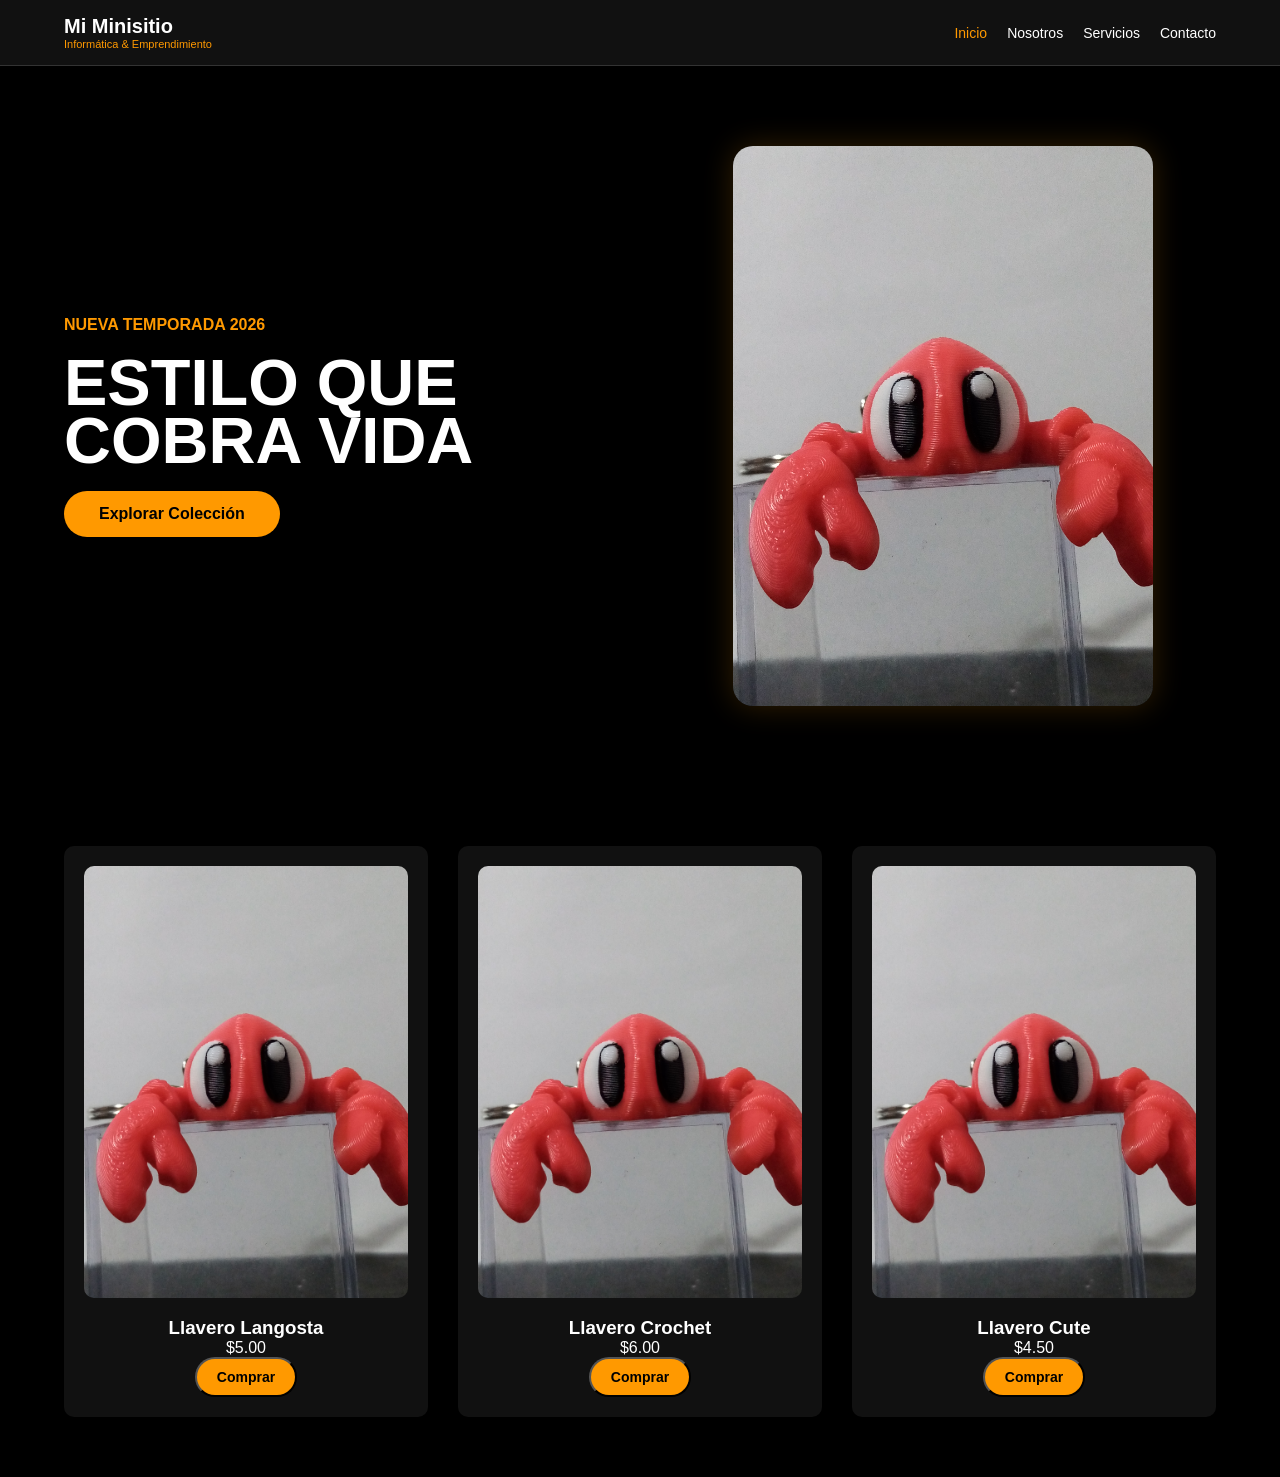
<file: index.html>
<!DOCTYPE html>
<html lang="es">

<head>
<meta charset="UTF-8">
<meta name="viewport" content="width=device-width, initial-scale=1.0">

<title>Mi Minisitio | Edición Black</title>

<link rel="stylesheet" href="css/index.css">

<link rel="stylesheet"
href="https://cdnjs.cloudflare.com/ajax/libs/font-awesome/6.0.0/css/all.min.css">

</head>

<body>

<header class="header">

<div class="container header-container">

<div class="brand">
<h1 class="logo-text">Mi Minisitio</h1>
<p class="logo-sub">Informática & Emprendimiento</p>
</div>

<button class="menu-btn">
<i class="fas fa-bars"></i>
</button>

<nav class="nav-links">
<a href="index.html" class="active">Inicio</a>
<a href="nosotros.html">Nosotros</a>
<a href="servicio.html">Servicios</a>
<a href="contacto.html">Contacto</a>
</nav>

</div>

</header>

<main>

<section class="hero">

<div class="container hero-container">

<div class="hero-content">

<span class="orange-tag">NUEVA TEMPORADA 2026</span>

<h1 class="title-bold">
ESTILO QUE<br>
COBRA VIDA
</h1>

<a href="catalogo.html" class="btn-orange">
Explorar Colección
</a>

</div>

<div class="hero-img-box">
<img src="img/IMG_20260111_172553.jpg">
</div>

</div>

</section>


<section class="products container">

<div class="product-card">

<img src="img/IMG_20260111_172553.jpg">

<h3>Llavero Langosta</h3>

<p>$5.00</p>

<button class="btn-orange small">
Comprar
</button>

</div>


<div class="product-card">

<img src="img/IMG_20260111_172553.jpg">

<h3>Llavero Crochet</h3>

<p>$6.00</p>

<button class="btn-orange small">
Comprar
</button>

</div>


<div class="product-card">

<img src="img/IMG_20260111_172553.jpg">

<h3>Llavero Cute</h3>

<p>$4.50</p>

<button class="btn-orange small">
Comprar
</button>

</div>

</section>

</main>

<script src="js/index.js"></script>

</body>

</html>
</file>
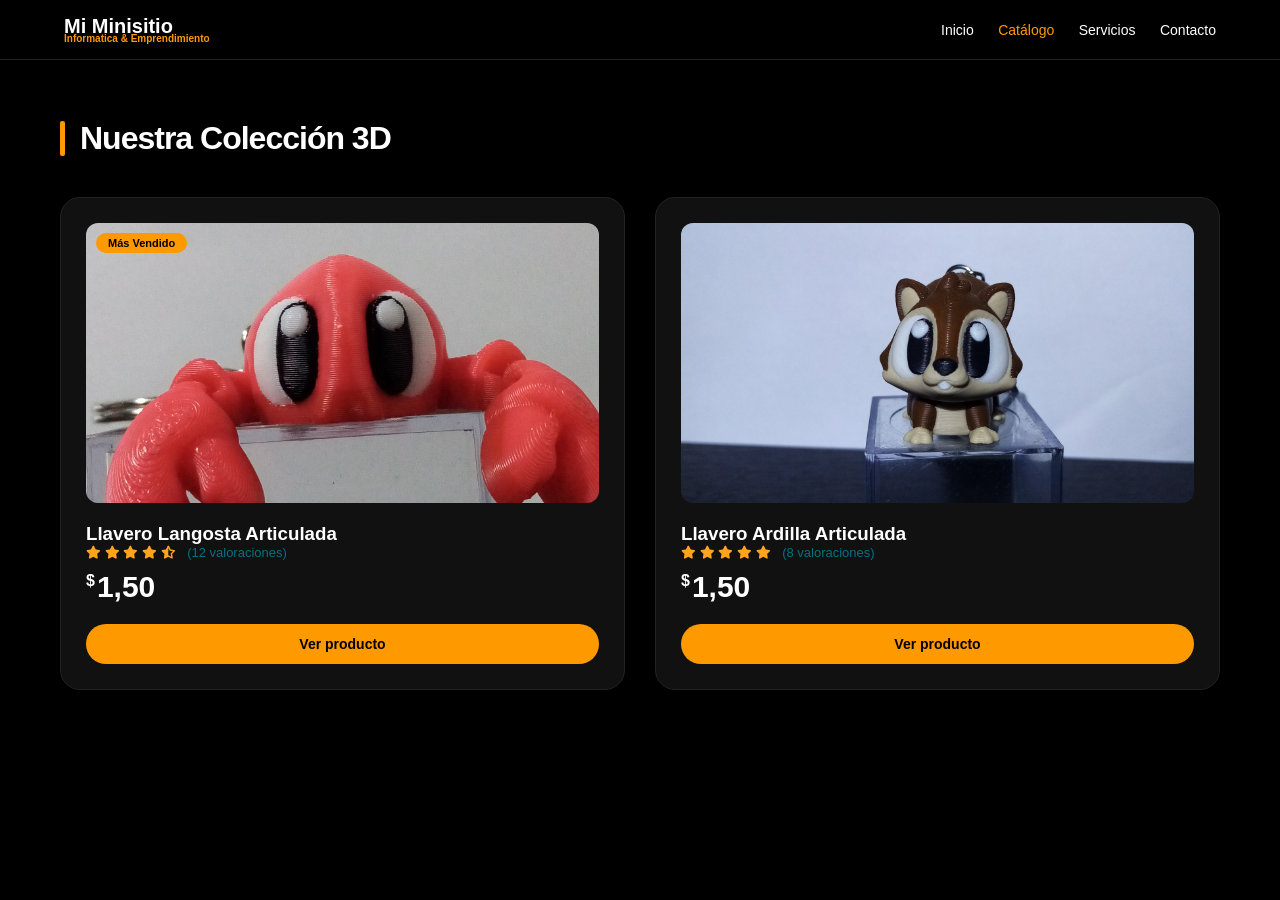
<file: catalogo.html>
<!DOCTYPE html>
<html lang="es">
<head>
<meta charset="UTF-8">
<meta name="viewport" content="width=device-width, initial-scale=1.0">

<title>Catálogo Premium | Mi Minisitio</title>

<link rel="stylesheet" href="css/catalogo.css">
<link rel="stylesheet" href="https://cdnjs.cloudflare.com/ajax/libs/font-awesome/6.0.0/css/all.min.css">

</head>

<body class="dark-theme">

<header class="header-nike">

<div class="header-container">

<div class="brand">
<h1 class="logo-text">Mi Minisitio</h1>
<p class="logo-sub">Informatica & Emprendimiento</p>
</div>

<button class="menu-btn">
<i class="fas fa-bars"></i>
</button>

<nav class="nav-links">
<a href="index.html">Inicio</a>
<a href="catalogo.html" class="active">Catálogo</a>
<a href="servicio.html">Servicios</a>
<a href="contacto.html">Contacto</a>
</nav>

</div>

</header>

<main class="container-catalog">

<div class="catalog-header">
<span class="orange-line"></span>
<h2 class="catalog-title">Nuestra Colección 3D</h2>
</div>

<div class="product-grid">

<div class="product-card-dark">

<div class="badge">Más Vendido</div>

<div class="img-wrapper">
<img src="img/IMG_20260111_172553.jpg" alt="Llavero Langosta">
</div>

<div class="product-info">
<h3>Llavero Langosta Articulada</h3>

<div class="amazon-stars">
<i class="fas fa-star"></i>
<i class="fas fa-star"></i>
<i class="fas fa-star"></i>
<i class="fas fa-star"></i>
<i class="fas fa-star-half-alt"></i>
<span>(12 valoraciones)</span>
</div>

<p class="price"><sup>$</sup>1,50</p>

<a href="producto1.html" class="btn-amazon-dark">Ver producto</a>

</div>
</div>

<div class="product-card-dark">

<div class="img-wrapper">
<img src="img/IMG_20260111_173117.jpg" alt="Llavero Ardilla">
</div>

<div class="product-info">

<h3>Llavero Ardilla Articulada</h3>

<div class="amazon-stars">
<i class="fas fa-star"></i>
<i class="fas fa-star"></i>
<i class="fas fa-star"></i>
<i class="fas fa-star"></i>
<i class="fas fa-star"></i>
<span>(8 valoraciones)</span>
</div>

<p class="price"><sup>$</sup>1,50</p>

<a href="producto2.html" class="btn-amazon-dark">Ver producto</a>

</div>
</div>

</div>

</main>

<script src="js/index.js"></script>
<script src="js/catalogo.js"></script>

</body>
</html>
</file>
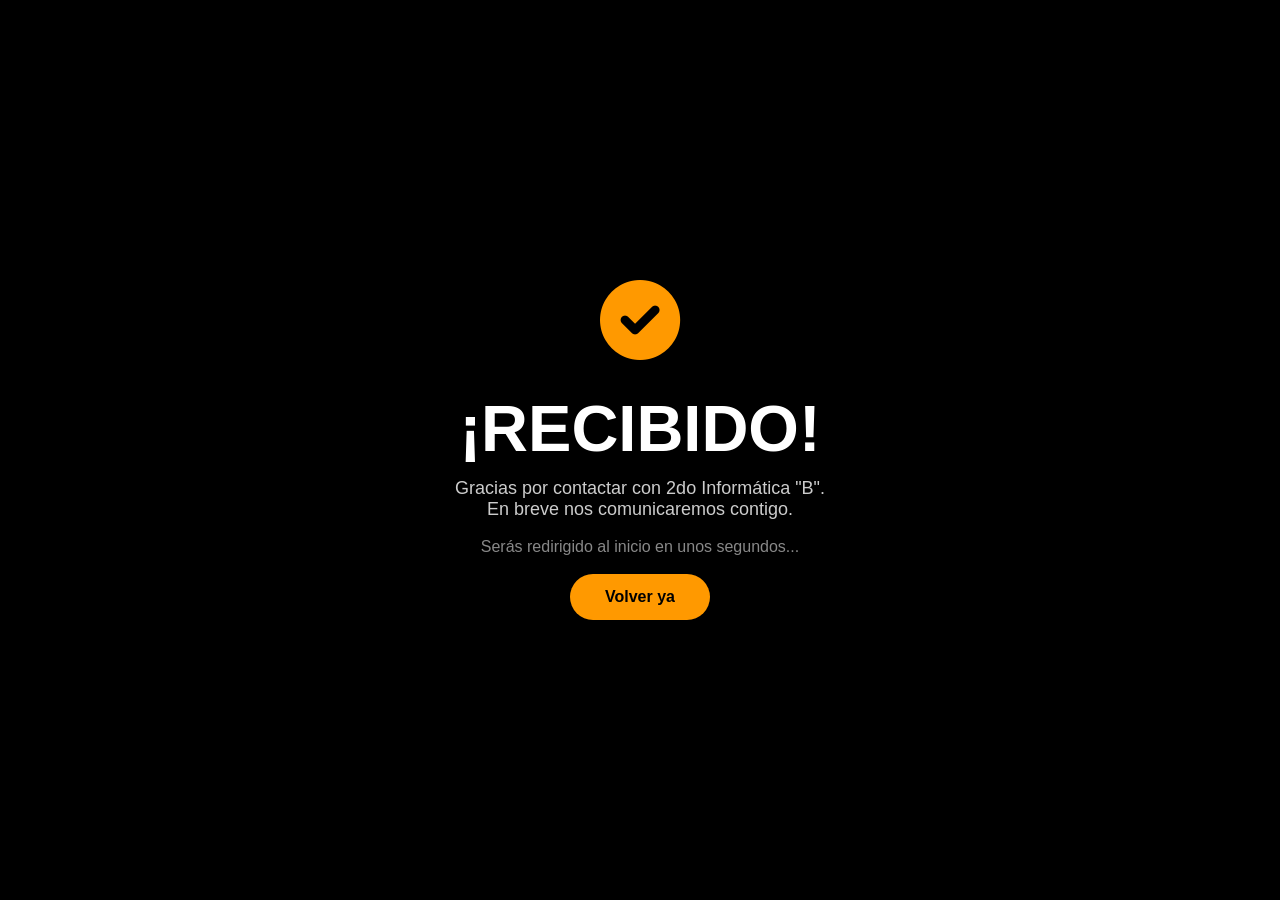
<file: gracias.html>
<!DOCTYPE html>
<html lang="es">
<head>
    <meta charset="UTF-8">
    <meta name="viewport" content="width=device-width, initial-scale=1.0">
    <title>¡Gracias por tu pedido!</title>
    <link rel="stylesheet" href="css/index.css"> <meta http-equiv="refresh" content="5;url=index.html">
    <link rel="stylesheet" href="https://cdnjs.cloudflare.com/ajax/libs/font-awesome/6.0.0/css/all.min.css">
</head>
<body class="dark-theme" style="display: flex; justify-content: center; align-items: center; height: 100vh; text-align: center;">

    <div class="thanks-box">
        <i class="fas fa-check-circle" style="font-size: 80px; color: #ff9900; margin-bottom: 20px;"></i>
        <h1 class="title-bold">¡RECIBIDO!</h1>
        <p style="font-size: 18px; color: #ccc;">Gracias por contactar con 2do Informática "B".<br>En breve nos comunicaremos contigo.</p>
        <br>
        <p style="color: #888;">Serás redirigido al inicio en unos segundos...</p>
        <br>
        <a href="index.html" class="btn-orange">Volver ya</a>
    </div>

</body>
</html>
</file>
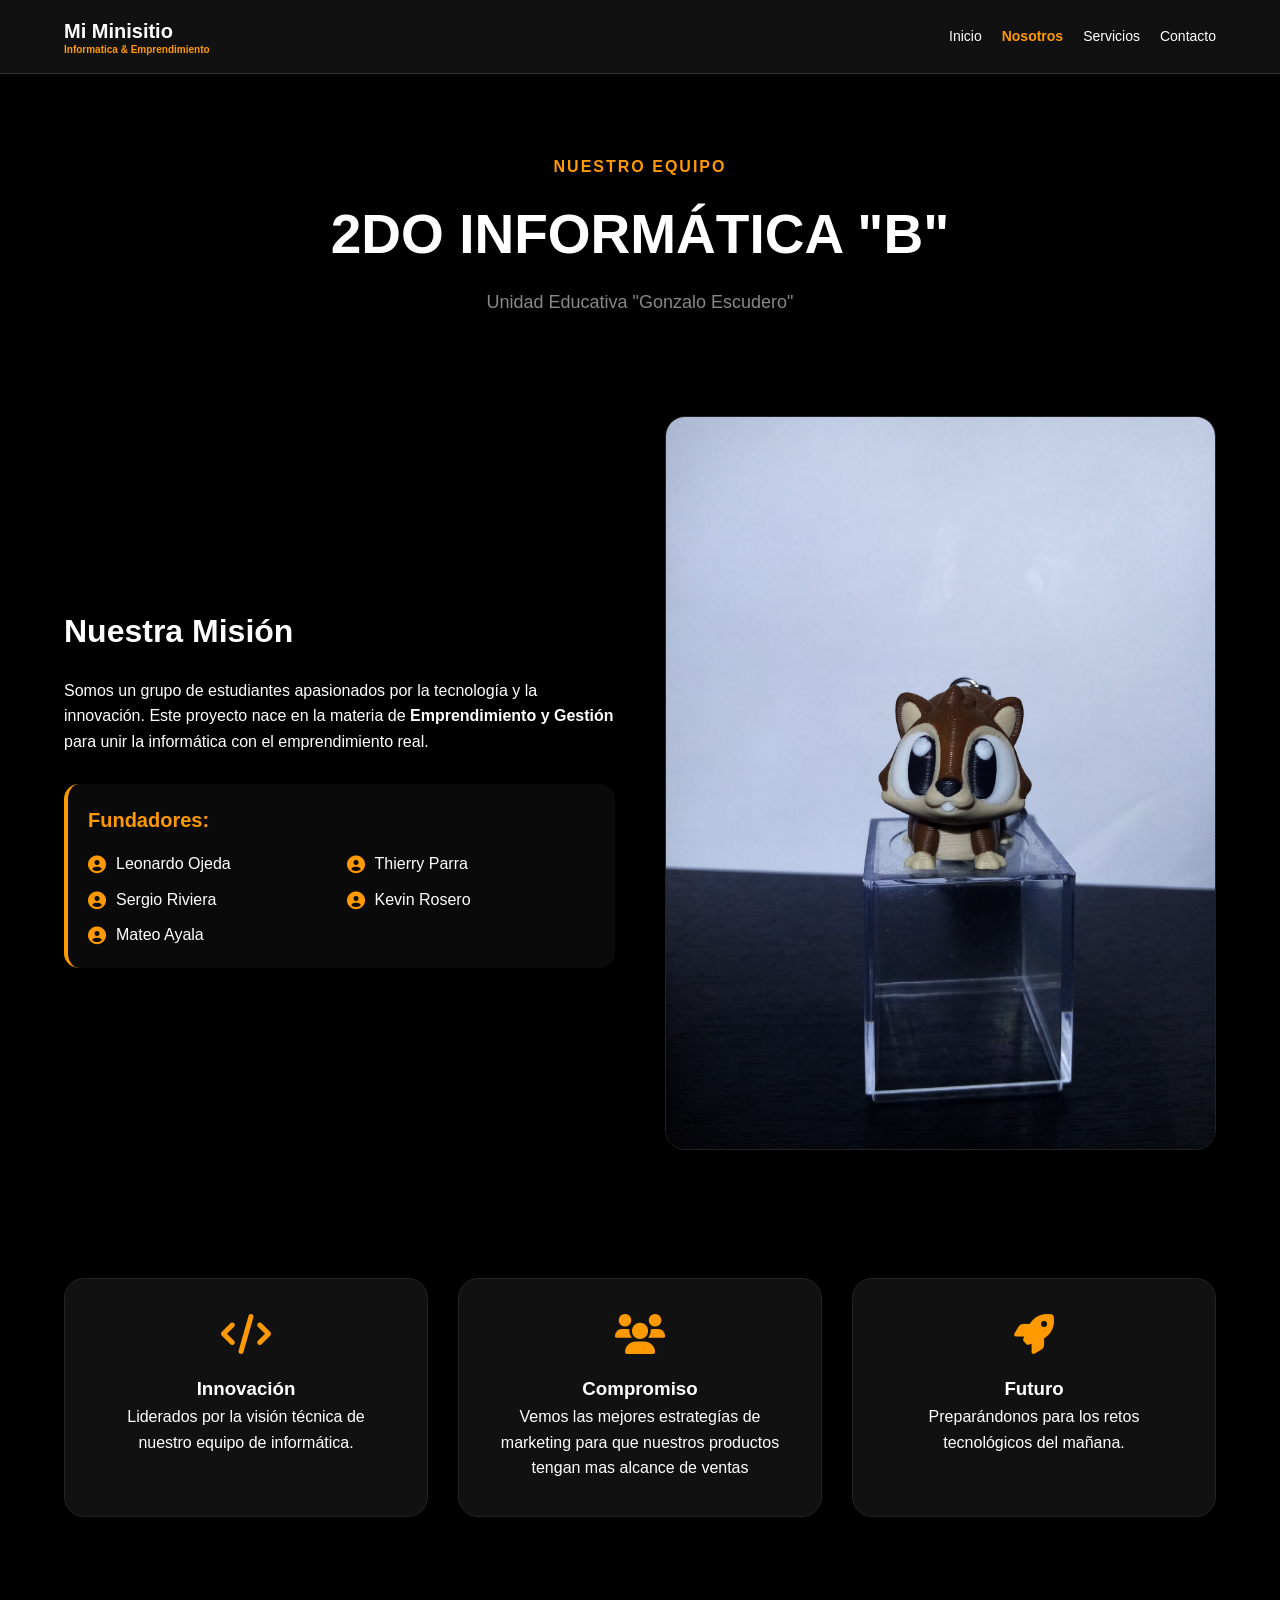
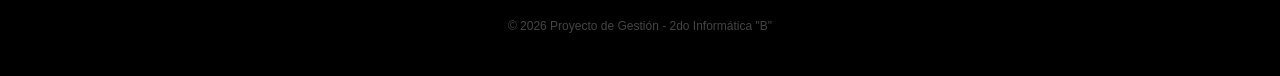
<file: nosotros.html>
<!DOCTYPE html>
<html lang="es">
<head>
<meta charset="UTF-8">
<meta name="viewport" content="width=device-width, initial-scale=1.0">

<title>Nosotros | Mi Minisitio</title>

<link rel="stylesheet" href="css/nosotros.css">

<link rel="stylesheet"
href="https://cdnjs.cloudflare.com/ajax/libs/font-awesome/6.0.0/css/all.min.css">

</head>

<body class="dark-theme">

<header class="header-nike">

<div class="header-container">

<div class="brand">
<h1 class="logo-text">Mi Minisitio</h1>
<p class="logo-sub">Informatica & Emprendimiento</p>
</div>

<button class="menu-btn">
<i class="fas fa-bars"></i>
</button>

<nav class="nav-links">

<a href="index.html">Inicio</a>
<a href="nosotros.html" class="active">Nosotros</a>
<a href="servicio.html">Servicios</a>
<a href="contacto.html">Contacto</a>

</nav>

</div>

</header>

<main>

<section class="about-hero">
<div class="container">
<span class="orange-tag">NUESTRO EQUIPO</span>
<h1 class="title-large">2DO INFORMÁTICA "B"</h1>
<p class="subtitle">Unidad Educativa "Gonzalo Escudero"</p>
</div>
</section>

<section class="mission-section">

<div class="container grid-about">

<div class="about-text">

<h2>Nuestra Misión</h2>

<p>
Somos un grupo de estudiantes apasionados por la tecnología y la innovación.
Este proyecto nace en la materia de <strong>Emprendimiento y Gestión</strong>
para unir la informática con el emprendimiento real.
</p>

<div class="team-names">

<h3>Fundadores:</h3>

<ul>

<li><i class="fas fa-user-circle"></i> Leonardo Ojeda</li>
<li><i class="fas fa-user-circle"></i> Thierry Parra</li>
<li><i class="fas fa-user-circle"></i> Sergio Riviera</li>
<li><i class="fas fa-user-circle"></i> Kevin Rosero</li>
<li><i class="fas fa-user-circle"></i> Mateo Ayala</li>

</ul>

</div>

</div>

<div class="about-image">
<img src="img/IMG_20260111_173117.jpg" alt="Equipo de Trabajo">
</div>

</div>

</section>

<section class="values">

<div class="container grid-values">

<div class="value-card">
<i class="fas fa-code"></i>
<h3>Innovación</h3>
<p>Liderados por la visión técnica de nuestro equipo de informática.</p>
</div>

<div class="value-card">
<i class="fas fa-users"></i>
<h3>Compromiso</h3>
<p>Vemos las mejores estrategías de marketing para que nuestros productos tengan mas alcance de ventas</p>
</div>

<div class="value-card">
<i class="fas fa-rocket"></i>
<h3>Futuro</h3>
<p>Preparándonos para los retos tecnológicos del mañana.</p>
</div>

</div>

</section>

</main>

<footer class="footer-simple">
<p>&copy; 2026 Proyecto de Gestión - 2do Informática "B"</p>
</footer>

<script src="js/index.js"></script>

</body>
</html>
</file>
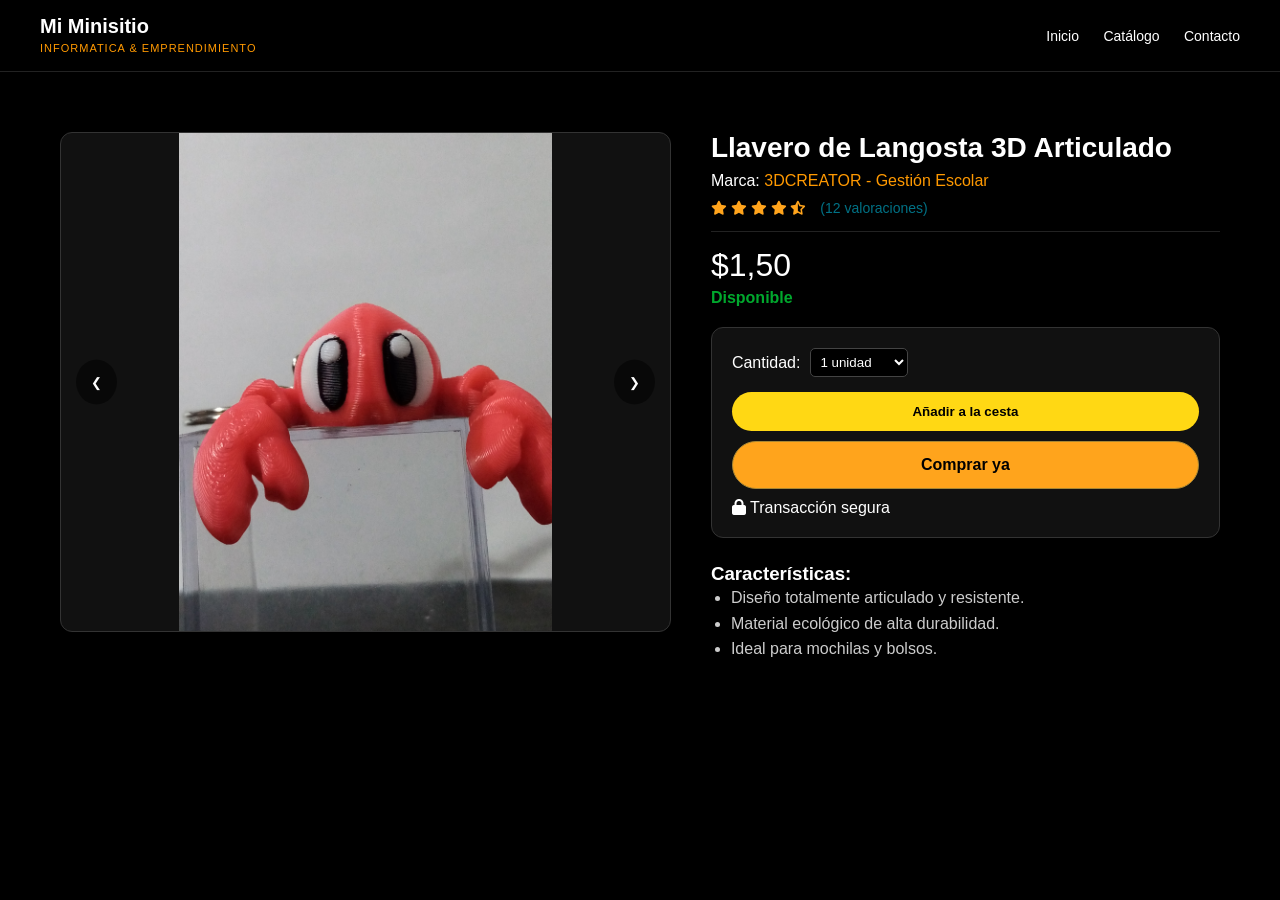
<file: producto1.html>
<!DOCTYPE html>
<html lang="es">

<head>
<meta charset="UTF-8">
<meta name="viewport" content="width=device-width, initial-scale=1.0">
<title>Langosta 3D - Edición Especial</title>

<link rel="stylesheet" href="css/producto1.css">
<link rel="stylesheet" href="https://cdnjs.cloudflare.com/ajax/libs/font-awesome/6.0.0/css/all.min.css">

</head>

<body class="nike-dark-theme">

<header class="header-main">

<div class="container header-flex">

<div class="logo">
<span class="logo-text">Mi Minisitio</span>
<span class="logo-sub">Informatica & Emprendimiento</span>
</div>

<nav class="nav" id="navMenu">
<a href="index.html">Inicio</a>
<a href="catalogo.html">Catálogo</a>
<a href="contacto.html">Contacto</a>
</nav>

<div class="menu-btn" id="menuBtn">
<span></span>
<span></span>
<span></span>
</div>

</div>

</header>

<main class="product-container">

<div class="product-visuals">

<div class="carousel">

<div class="slides" id="slider">

<img src="img/IMG_20260111_172553.jpg" alt="Langosta 1">
<img src="img/IMG_20260111_172458.jpg" alt="Langosta 2">
<img src="img/IMG_20260111_172612.jpg" alt="Langosta 3">

</div>

<button class="arrow prev" onclick="moveSlide(-1)">&#10094;</button>
<button class="arrow next" onclick="moveSlide(1)">&#10095;</button>

</div>

</div>

<div class="product-info">

<h1 class="title">Llavero de Langosta 3D Articulado</h1>

<p class="brand">
Marca: <span class="orange">3DCREATOR - Gestión Escolar</span>
</p>

<div class="stars">
<i class="fas fa-star"></i>
<i class="fas fa-star"></i>
<i class="fas fa-star"></i>
<i class="fas fa-star"></i>
<i class="fas fa-star-half-alt"></i>
<span class="reviews">(12 valoraciones)</span>
</div>

<hr class="divider">

<p class="price">$1,50</p>

<p class="status">Disponible</p>

<div class="buy-box">

<div class="row">
<span>Cantidad:</span>

<select id="qty">
<option value="1">1 unidad</option>
<option value="2">2 unidades</option>
</select>
</div>

<button class="btn btn-cart" id="addToCart">
Añadir a la cesta
</button>

<a href="contacto.html?producto=langosta" class="btn btn-orange">
Comprar ya
</a>

<p class="secure-note">
<i class="fas fa-lock"></i> Transacción segura
</p>

</div>

<div class="specs">

<h3>Características:</h3>

<ul>
<li>Diseño totalmente articulado y resistente.</li>
<li>Material ecológico de alta durabilidad.</li>
<li>Ideal para mochilas y bolsos.</li>
</ul>

</div>

</div>

</main>

<script src="js/index.js"></script>
<script src="js/producto1.js"></script>

</body>
</html>
</file>
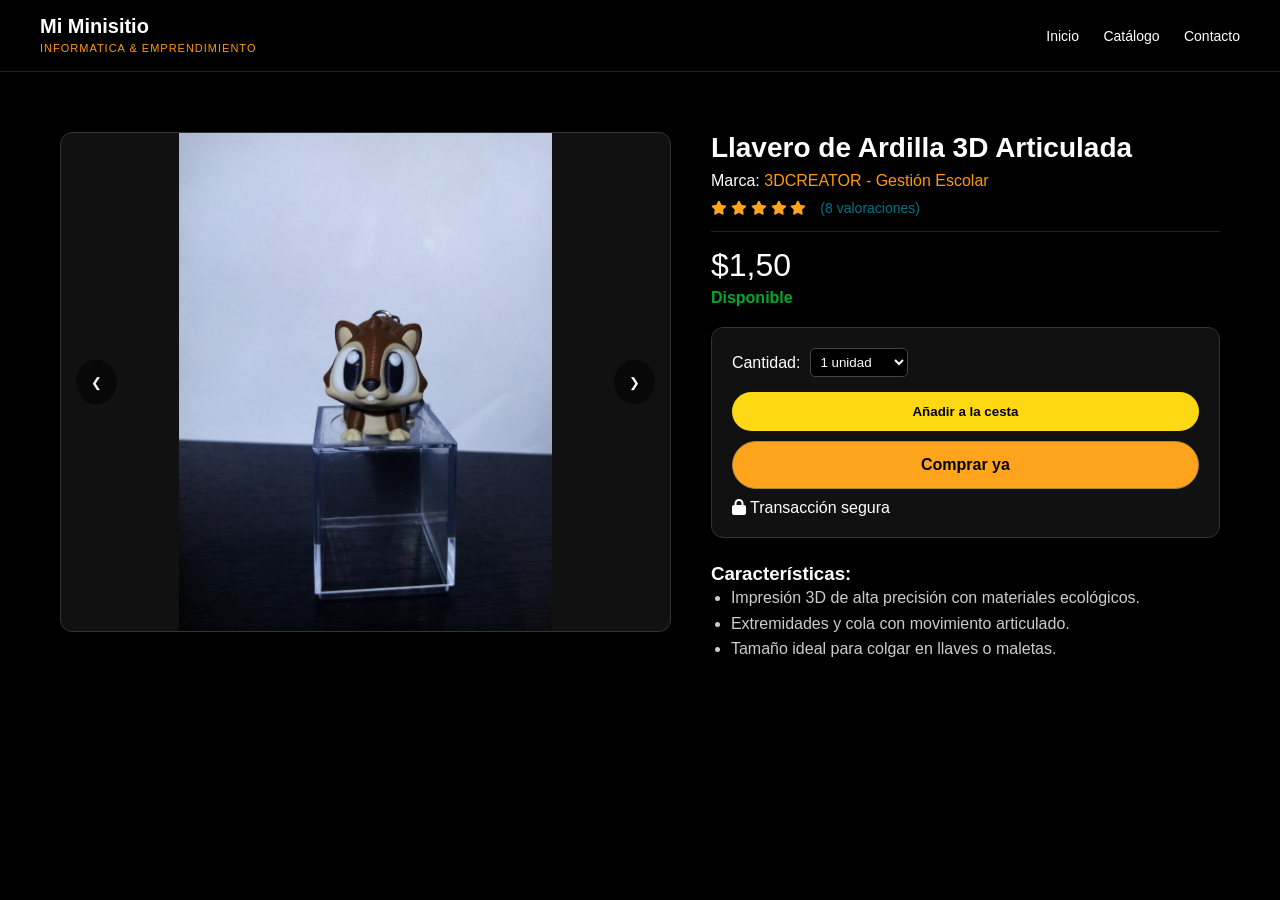
<file: producto2.html>
<!DOCTYPE html>
<html lang="es">
<head>
<meta charset="UTF-8">
<meta name="viewport" content="width=device-width, initial-scale=1.0">
<title>Ardilla 3D - Edición Especial</title>

<link rel="stylesheet" href="css/producto2.css">
<link rel="stylesheet" href="https://cdnjs.cloudflare.com/ajax/libs/font-awesome/6.0.0/css/all.min.css">

</head>

<body class="nike-dark-theme">

<header class="header-main">

<div class="container header-flex">

<div class="logo">
<span class="logo-text">Mi Minisitio</span>
<span class="logo-sub">Informatica & Emprendimiento</span>
</div>

<nav class="nav" id="navMenu">
<a href="index.html">Inicio</a>
<a href="catalogo.html">Catálogo</a>
<a href="contacto.html">Contacto</a>
</nav>

<div class="menu-btn" id="menuBtn">
<span></span>
<span></span>
<span></span>
</div>

</div>

</header>

<main class="product-container">

<div class="product-visuals">

<div class="carousel">

<div class="slides" id="slider">

<img src="img/IMG_20260111_173117.jpg" alt="Ardilla 1">
<img src="img/IMG_20260111_173221.jpg" alt="Ardilla 2">
<img src="img/IMG_20260111_173745.jpg" alt="Ardilla 3">

</div>

<button class="arrow prev" onclick="moveSlide(-1)">&#10094;</button>
<button class="arrow next" onclick="moveSlide(1)">&#10095;</button>

</div>

</div>

<div class="product-info">

<h1 class="title">Llavero de Ardilla 3D Articulada</h1>

<p class="brand">
Marca: <span class="orange">3DCREATOR - Gestión Escolar</span>
</p>

<div class="stars">
<i class="fas fa-star"></i>
<i class="fas fa-star"></i>
<i class="fas fa-star"></i>
<i class="fas fa-star"></i>
<i class="fas fa-star"></i>
<span class="reviews">(8 valoraciones)</span>
</div>

<hr class="divider">

<p class="price">$1,50</p>

<p class="status">Disponible</p>

<div class="buy-box">

<div class="row">
<span>Cantidad:</span>

<select id="qty">
<option value="1">1 unidad</option>
<option value="2">2 unidades</option>
<option value="3">3 unidades</option>
</select>
</div>

<button class="btn btn-cart" id="addToCart">
Añadir a la cesta
</button>

<a href="contacto.html?producto=ardilla" class="btn btn-orange">
Comprar ya
</a>

<p class="secure-note">
<i class="fas fa-lock"></i> Transacción segura
</p>

</div>

<div class="specs">

<h3>Características:</h3>

<ul>
<li>Impresión 3D de alta precisión con materiales ecológicos.</li>
<li>Extremidades y cola con movimiento articulado.</li>
<li>Tamaño ideal para colgar en llaves o maletas.</li>
</ul>

</div>

</div>

</main>

<script src="js/index.js"></script>
<script src="js/producto2.js"></script>

</body>
</html>
</file>
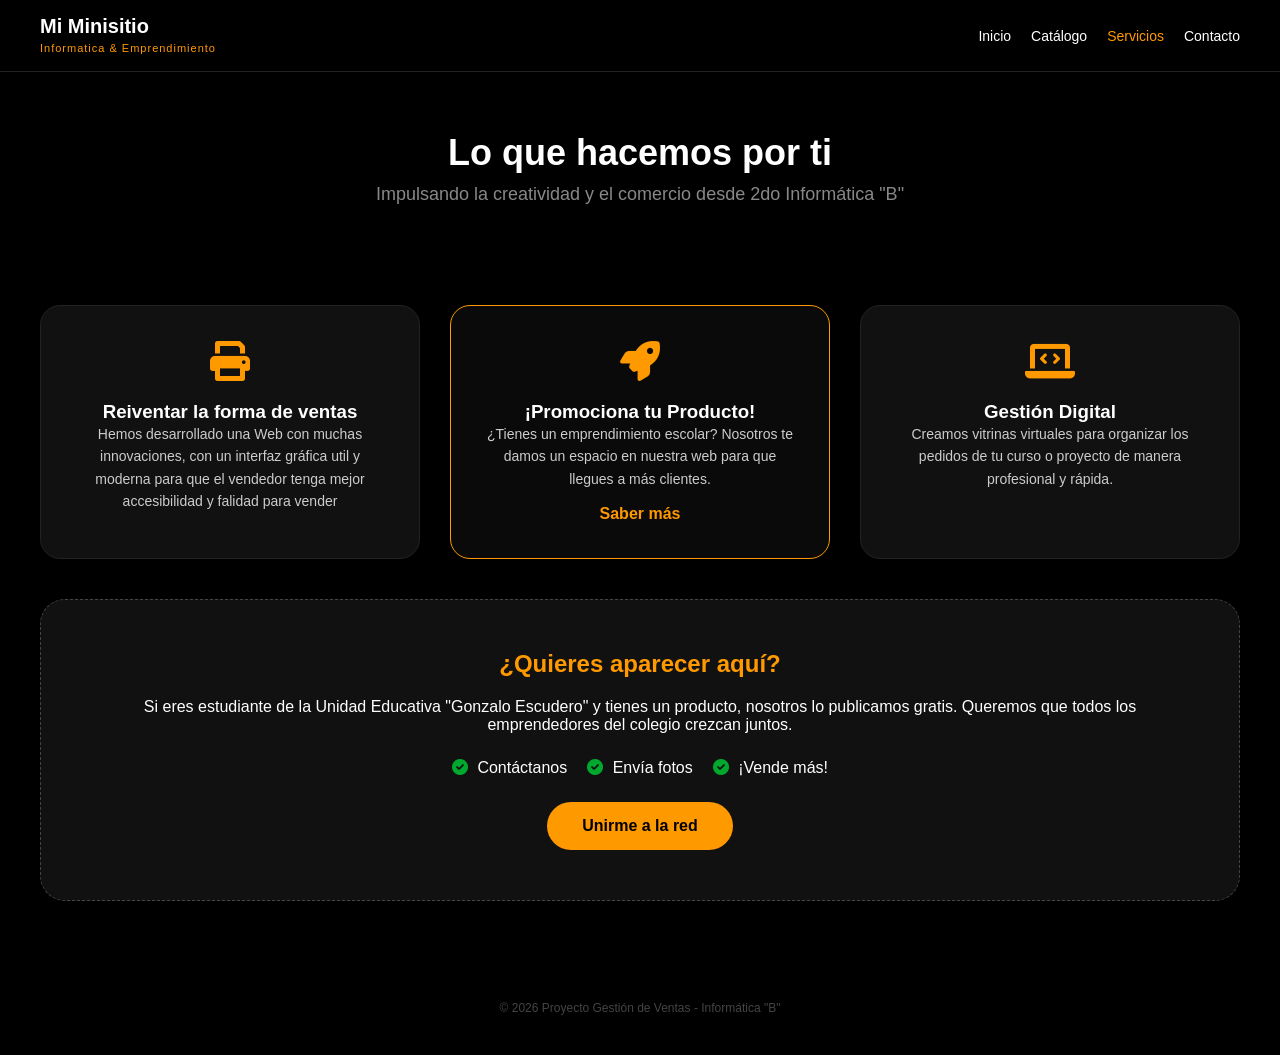
<file: servicio.html>
<!DOCTYPE html>
<html lang="es">
<head>
<meta charset="UTF-8">
<meta name="viewport" content="width=device-width, initial-scale=1.0">

<title>Servicios - Mi Minisitio</title>

<link rel="stylesheet" href="css/servicio.css">
<link rel="stylesheet" href="https://cdnjs.cloudflare.com/ajax/libs/font-awesome/6.0.0/css/all.min.css">

</head>

<body class="nike-dark-theme">

<header class="header-main">

<div class="container header-flex">

<div class="logo">
<span class="logo-text">Mi Minisitio</span>
<span class="logo-sub">Informatica & Emprendimiento</span>
</div>

<button class="menu-btn">
<i class="fas fa-bars"></i>
</button>

<nav class="nav-links">

<a href="index.html">Inicio</a>
<a href="catalogo.html">Catálogo</a>
<a href="servicio.html" class="active">Servicios</a>
<a href="contacto.html">Contacto</a>

</nav>

</div>

</header>

<section class="services-hero">
<h1>Lo que hacemos por ti</h1>
<p>Impulsando la creatividad y el comercio desde 2do Informática "B"</p>
</section>

<main class="container">

<div class="services-grid">

<div class="service-card">
<i class="fas fa-print"></i>
<h3>Reiventar la forma de ventas</h3>
<p>Hemos desarrollado una Web con muchas innovaciones, con un interfaz gráfica util y moderna para que el vendedor tenga mejor accesibilidad y falidad para vender</p>
</div>

<div class="service-card highlight">
<i class="fas fa-rocket"></i>
<h3>¡Promociona tu Producto!</h3>
<p>¿Tienes un emprendimiento escolar? Nosotros te damos un espacio en nuestra web para que llegues a más clientes.</p>
<a href="contacto.html" class="btn-sm">Saber más</a>
</div>

<div class="service-card">
<i class="fas fa-laptop-code"></i>
<h3>Gestión Digital</h3>
<p>Creamos vitrinas virtuales para organizar los pedidos de tu curso o proyecto de manera profesional y rápida.</p>
</div>

</div>

<div class="promotion-banner">

<div class="promo-content">

<h2>¿Quieres aparecer aquí?</h2>

<p>
Si eres estudiante de la Unidad Educativa "Gonzalo Escudero" y tienes un producto,
nosotros lo publicamos gratis. Queremos que todos los emprendedores del colegio crezcan juntos.
</p>

<div class="promo-steps">

<span><i class="fas fa-check-circle"></i> Contáctanos</span>
<span><i class="fas fa-check-circle"></i> Envía fotos</span>
<span><i class="fas fa-check-circle"></i> ¡Vende más!</span>

</div>

<a href="contacto.html" class="btn-promo">Unirme a la red</a>

</div>

</div>

</main>

<footer class="footer-simple">
<p>&copy; 2026 Proyecto Gestión de Ventas - Informática "B"</p>
</footer>

<script src="js/index.js"></script>

</body>
</html>
</file>
<file: css/index.css>
*{
margin:0;
padding:0;
box-sizing:border-box;
}

body{
font-family:Arial, Helvetica, sans-serif;
background:#000;
color:#fff;
}

.container{
width:90%;
max-width:1200px;
margin:auto;
}

/* HEADER */

.header{
background:#111;
border-bottom:1px solid #333;
position:sticky;
top:0;
z-index:100;
}

.header-container{
display:flex;
align-items:center;
justify-content:space-between;
padding:15px 0;
}

.logo-text{
font-size:20px;
font-weight:bold;
}

.logo-sub{
color:#ff9900;
font-size:11px;
}

.nav-links{
display:flex;
}

.nav-links a{
color:#fff;
text-decoration:none;
margin-left:20px;
font-size:14px;
}

.nav-links a.active{
color:#ff9900;
}

/* HERO */

.hero{
padding:80px 0;
}

.hero-container{
display:flex;
align-items:center;
justify-content:space-between;
gap:60px;
}

.hero-content{
flex:1;
}

.orange-tag{
color:#ff9900;
font-weight:bold;
}

.title-bold{
font-size:65px;
line-height:0.9;
margin:20px 0;
max-width:500px;
}

.hero-img-box{
flex:1;
display:flex;
justify-content:center;
}

.hero-img-box img{
max-width:420px;
width:100%;
border-radius:20px;
box-shadow:0 0 30px rgba(255,153,0,0.2);
}

/* BOTONES */

.btn-orange{
background:#ff9900;
color:#000;
padding:14px 35px;
border-radius:30px;
text-decoration:none;
font-weight:bold;
display:inline-block;
transition:.3s;
}

.btn-orange:hover{
transform:scale(1.05);
background:#fff;
}

.btn-orange.small{
padding:10px 20px;
font-size:14px;
}

/* PRODUCTOS */

.products{
display:grid;
grid-template-columns:repeat(3,1fr);
gap:30px;
padding:60px 0;
}

.product-card{
background:#111;
padding:20px;
border-radius:10px;
text-align:center;
}

.product-card img{
width:100%;
border-radius:10px;
margin-bottom:15px;
}

/* MENU MOVIL */

.menu-btn{
display:none;
background:none;
border:none;
color:#fff;
font-size:22px;
}

/* TABLET */

@media (max-width:900px){

.hero-container{
flex-direction:column;
text-align:center;
}

.title-bold{
font-size:45px;
}

.products{
grid-template-columns:repeat(2,1fr);
}

}

/* CELULAR */

@media (max-width:600px){

.menu-btn{
display:block;
}

.nav-links{
position:absolute;
top:60px;
left:0;
width:100%;
background:#111;
flex-direction:column;
display:none;
text-align:center;
padding:20px 0;
}

.nav-links a{
display:block;
margin:10px 0;
}

.nav-links.active{
display:flex;
}

.products{
grid-template-columns:1fr;
}

}
</file>
<file: css/catalogo.css>
/* --- Base Dark --- */
* { margin: 0; padding: 0; box-sizing: border-box; }
body.dark-theme { background-color: #000000; color: #ffffff; font-family: 'Helvetica Neue', Arial, sans-serif; }

/* --- Header Estilo Nike --- */
.header-nike { background: #000; padding: 15px 0; border-bottom: 1px solid #222; position: sticky; top: 0; z-index: 100; }
.header-container { width: 90%; max-width: 1200px; margin: 0 auto; display: flex; justify-content: space-between; align-items: center; }
.logo-text { color: #fff; font-size: 20px; font-weight: bold; }
.logo-sub { color: #ff9900; font-size: 10px; font-weight: bold; margin-top: -5px; }
.nav-links a { color: #fff; text-decoration: none; margin-left: 20px; font-size: 14px; transition: 0.3s; }
.nav-links a:hover, .nav-links a.active { color: #ff9900; }


/* --- Cuerpo del Catálogo --- */
.container-catalog { max-width: 1200px; margin: 60px auto; padding: 0 20px; }
.catalog-header { display: flex; align-items: center; margin-bottom: 40px; }
.orange-line { width: 5px; height: 35px; background: #ff9900; margin-right: 15px; border-radius: 2px; }
.catalog-title { font-size: 32px; font-weight: 800; letter-spacing: -1px; }

/* --- Grilla de Productos --- */
.product-grid { display: grid; grid-template-columns: repeat(auto-fit, minmax(320px, 1fr)); gap: 30px; }

.product-card-dark { 
    background: #111; 
    border-radius: 20px; 
    padding: 25px; 
    position: relative; 
    border: 1px solid #222; 
    transition: all 0.4s cubic-bezier(0.175, 0.885, 0.32, 1.275); 
}
.product-card-dark:hover { border-color: #ff9900; transform: translateY(-10px); box-shadow: 0 15px 40px rgba(255,153,0,0.15); }

.img-wrapper { height: 280px; overflow: hidden; border-radius: 12px; margin-bottom: 20px; }
.img-wrapper img { width: 100%; height: 100%; object-fit: cover; transition: 0.5s; }
.product-card-dark:hover img { transform: scale(1.1); }

/* --- Amazon Vibe --- */
.badge { position: absolute; top: 35px; left: 35px; background: #ff9900; color: #000; padding: 4px 12px; border-radius: 20px; font-size: 11px; font-weight: 800; z-index: 10; }
.amazon-stars { color: #ffa41c; margin-bottom: 10px; font-size: 13px; }
.amazon-stars span { color: #007185; margin-left: 8px; }
.price { font-size: 30px; font-weight: bold; margin-bottom: 20px; }
.price sup { font-size: 16px; margin-right: 2px; }

.btn-amazon-dark { 
    display: block; 
    background: #ff9900; 
    color: #000; 
    text-align: center; 
    padding: 12px; 
    text-decoration: none; 
    border-radius: 25px; 
    font-weight: bold; 
    font-size: 14px; 
    transition: 0.3s; 
}
.btn-amazon-dark:hover { background: #fff; transform: scale(1.02); }

/* BOTON HAMBURGUESA */

.menu-btn{
display:none;
background:none;
border:none;
color:#fff;
font-size:22px;
cursor:pointer;
}

/* RESPONSIVE */

@media(max-width:768px){

.menu-btn{
display:block;
}

.nav-links{
display:none;
flex-direction:column;
position:absolute;
top:70px;
left:0;
width:100%;
background:#000;
padding:20px;
}

.nav-links.active{
display:flex;
}

.nav-links a{
margin:10px 0;
}

}
</file>
<file: css/nosotros.css>
/* --- Base Dark Mode --- */

*{
margin:0;
padding:0;
box-sizing:border-box;
}

body.dark-theme{
background-color:#000000;
color:#ffffff;
font-family:'Helvetica Neue', Arial;
line-height:1.6;
}

.container{
width:90%;
max-width:1200px;
margin:0 auto;
}

/* --- Header --- */

.header-nike{
background:#111;
padding:15px 0;
border-bottom:1px solid #333;
position:sticky;
top:0;
z-index:100;
}

.header-container{
width:90%;
margin:0 auto;
display:flex;
justify-content:space-between;
align-items:center;
}

.logo-text{
color:#fff;
font-size:20px;
font-weight:bold;
}

.logo-sub{
color:#ff9900;
font-size:10px;
font-weight:bold;
margin-top:-5px;
}

.nav-links{
display:flex;
}

.nav-links a{
color:#fff;
text-decoration:none;
margin-left:20px;
font-size:14px;
}

.nav-links a.active{
color:#ff9900;
font-weight:bold;
}

/* BOTON HAMBURGUESA */

.menu-btn{
display:none;
background:none;
border:none;
color:white;
font-size:22px;
cursor:pointer;
}

/* --- Estilo de Nombres --- */

.team-names{
margin-top:30px;
background:#0a0a0a;
padding:20px;
border-radius:15px;
border-left:4px solid #ff9900;
}

.team-names h3{
color:#ff9900;
margin-bottom:15px;
font-size:20px;
}

.team-names ul{
list-style:none;
display:grid;
grid-template-columns:1fr 1fr;
gap:10px;
}

.team-names li{
color:#fff;
font-size:16px;
display:flex;
align-items:center;
gap:10px;
}

.team-names i{
color:#ff9900;
font-size:18px;
}

/* --- Hero y Contenido --- */

.about-hero{
padding:80px 0 40px;
text-align:center;
}

.title-large{
font-size:55px;
font-weight:900;
margin:10px 0;
}

.orange-tag{
color:#ff9900;
font-weight:bold;
letter-spacing:2px;
}

.subtitle{
color:#888;
font-size:18px;
}

.grid-about{
display:grid;
grid-template-columns:1fr 1fr;
gap:50px;
padding:60px 0;
align-items:center;
}

.about-text h2{
font-size:32px;
margin-bottom:20px;
}

.about-image img{
width:100%;
border-radius:20px;
border:1px solid #222;
}

.values{
padding:60px 0;
}

.grid-values{
display:grid;
grid-template-columns:repeat(auto-fit,minmax(250px,1fr));
gap:30px;
}

.value-card{
background:#111;
padding:35px;
border-radius:20px;
text-align:center;
border:1px solid #222;
}

.value-card i{
font-size:40px;
color:#ff9900;
margin-bottom:20px;
}

.footer-simple{
text-align:center;
padding:40px;
color:#444;
font-size:12px;
}

/* --- RESPONSIVE --- */

@media(max-width:768px){

.menu-btn{
display:block;
}

.nav-links{
display:none;
flex-direction:column;
position:absolute;
top:70px;
left:0;
width:100%;
background:#111;
padding:20px;
}

.nav-links.active{
display:flex;
}

.nav-links a{
margin:10px 0;
}

.grid-about{
grid-template-columns:1fr;
}

.team-names ul{
grid-template-columns:1fr;
}

.title-large{
font-size:36px;
}

}
</file>
<file: css/producto1.css>
/* RESET Y COLORES NIKE DARK */

*{
margin:0;
padding:0;
box-sizing:border-box;
}

body.nike-dark-theme{
background-color:#000;
color:#fff;
font-family:Arial,sans-serif;
}

.container{
max-width:1200px;
margin:0 auto;
width:95%;
}

/* HEADER NIKE */

.header-main{
background:#000;
border-bottom:1px solid #222;
padding:15px 0;
}

.header-flex{
display:flex;
justify-content:space-between;
align-items:center;
}

.logo-text{
display:block;
font-size:20px;
font-weight:bold;
color:#fff;
}

.logo-sub{
color:#ff9900;
font-size:11px;
text-transform:uppercase;
letter-spacing:1px;
}

.nav a{
color:#fff;
text-decoration:none;
margin-left:20px;
font-weight:500;
font-size:14px;
transition:0.3s;
}

.nav a:hover{
color:#ff9900;
}

/* LAYOUT */

.product-container{
display:grid;
grid-template-columns:1.2fr 1fr;
gap:40px;
max-width:1200px;
margin:40px auto;
padding:20px;
}

/* CARRUSEL */

.carousel{
position:relative;
width:100%;
border-radius:12px;
overflow:hidden;
background:#111;
border:1px solid #333;
height:500px;
}

.slides{
display:flex;
transition:transform 0.5s ease-in-out;
height:100%;
}

.slides img{
width:100%;
height:100%;
object-fit:contain;
flex-shrink:0;
}

.arrow{
position:absolute;
top:50%;
transform:translateY(-50%);
background:rgba(0,0,0,0.5);
color:white;
border:none;
padding:15px;
cursor:pointer;
border-radius:50%;
transition:0.3s;
z-index:10;
}

.arrow:hover{
background:#ff9900;
color:#000;
}

.next{
right:15px;
}

.prev{
left:15px;
}

/* INFO Y COMPRA */

.title{
font-size:28px;
font-weight:bold;
margin-bottom:8px;
}

.orange{
color:#ff9900;
}

.stars{
color:#ffa41c;
font-size:14px;
margin:10px 0;
}

.reviews{
color:#007185;
margin-left:10px;
}

.divider{
border:0;
border-top:1px solid #222;
margin:15px 0;
}

.price{
font-size:32px;
color:#fff;
margin-bottom:5px;
}

.status{
color:#00a82d;
font-weight:bold;
margin-bottom:20px;
}

/* CAJA DE COMPRA */

.buy-box{
border:1px solid #333;
padding:20px;
border-radius:12px;
background:#111;
}

.row{
display:flex;
align-items:center;
gap:10px;
margin-bottom:15px;
}

#qty{
background:#000;
color:#fff;
border:1px solid #444;
padding:5px;
border-radius:5px;
}

/* BOTONES */

.btn{
display:block;
width:100%;
padding:12px;
border-radius:25px;
text-decoration:none;
text-align:center;
font-weight:bold;
margin-bottom:10px;
border:none;
cursor:pointer;
transition:0.2s;
}

.btn-cart{
background:#ffd814;
color:#000;
}

.btn-orange{
background:#ffa41c;
color:#000;
padding:14px;
border:1px solid #a88734;
}

.btn:hover{
opacity:0.9;
transform:scale(1.01);
}

/* TOAST */

.toast{
position:fixed;
bottom:30px;
right:30px;
background:#111;
color:#fff;
border:1px solid #ff9900;
padding:15px 25px;
border-radius:8px;
z-index:1000;
animation:slideUp 0.4s;
}

@keyframes slideUp{

from{
transform:translateY(100%);
}

to{
transform:translateY(0);
}

}

.specs{
margin-top:25px;
}

.specs ul{
padding-left:20px;
color:#ccc;
line-height:1.6;
}
/* MENU HAMBURGUESA */

.menu-btn{
display:none;
flex-direction:column;
cursor:pointer;
}

.menu-btn span{
width:25px;
height:3px;
background:#fff;
margin:4px 0;
}

/* RESPONSIVE */

@media(max-width:768px){

.nav{
position:absolute;
top:70px;
left:0;
width:100%;
background:#000;
flex-direction:column;
text-align:center;
padding:20px;
display:none;
}

.nav.active{
display:flex;
}

.nav a{
margin:10px 0;
}

.menu-btn{
display:flex;
}

}
</file>
<file: css/producto2.css>
/* RESET Y COLORES NIKE DARK */
* { margin: 0; padding: 0; box-sizing: border-box; }
body.nike-dark-theme { background-color: #000; color: #fff; font-family: 'Arial', sans-serif; }

.container { max-width: 1200px; margin: 0 auto; width: 95%; }

/* HEADER NIKE */
.header-main { background: #000; border-bottom: 1px solid #222; padding: 15px 0; }
.header-flex { display: flex; justify-content: space-between; align-items: center; }
.logo-text { display: block; font-size: 20px; font-weight: bold; color: #fff; }
.logo-sub { color: #ff9900; font-size: 11px; text-transform: uppercase; letter-spacing: 1px; }
.nav a { color: #fff; text-decoration: none; margin-left: 20px; font-weight: 500; font-size: 14px; transition: 0.3s; }
.nav a:hover { color: #ff9900; }

/* LAYOUT */
.product-container { display: grid; grid-template-columns: 1.2fr 1fr; gap: 40px; max-width: 1200px; margin: 40px auto; padding: 20px; }

/* CARRUSEL */
.carousel { position: relative; width: 100%; border-radius: 12px; overflow: hidden; background: #111; border: 1px solid #333; height: 500px; }
.slides { display: flex; transition: transform 0.5s ease-in-out; height: 100%; }
.slides img { width: 100%; height: 100%; object-fit: contain; flex-shrink: 0; }
.arrow { position: absolute; top: 50%; transform: translateY(-50%); background: rgba(0,0,0,0.5); color: white; border: none; padding: 15px; cursor: pointer; border-radius: 50%; z-index: 10; }
.arrow:hover { background: #ff9900; color: #000; }
.next { right: 15px; } .prev { left: 15px; }

/* INFO */
.title { font-size: 28px; font-weight: bold; margin-bottom: 8px; }
.orange { color: #ff9900; }
.stars { color: #ffa41c; font-size: 14px; margin: 10px 0; }
.price { font-size: 32px; color: #fff; margin-bottom: 5px; }
.status { color: #00a82d; font-weight: bold; margin-bottom: 20px; }

/* INFO Y COMPRA */
.title { font-size: 28px; font-weight: bold; margin-bottom: 8px; }
.orange { color: #ff9900; }
.stars { color: #ffa41c; font-size: 14px; margin: 10px 0; }
.reviews { color: #007185; margin-left: 10px; }
.divider { border: 0; border-top: 1px solid #222; margin: 15px 0; }
.price { font-size: 32px; color: #fff; margin-bottom: 5px; }
.status { color: #00a82d; font-weight: bold; margin-bottom: 20px; }


/* CAJA DE COMPRA */
.buy-box { border: 1px solid #333; padding: 20px; border-radius: 12px; background: #111; }
.row { display: flex; align-items: center; gap: 10px; margin-bottom: 15px; }
#qty { background: #000; color: #fff; border: 1px solid #444; padding: 5px; border-radius: 5px; }

/* BOTONES ESTILO NIKE/AMAZON */
.btn { 
    display: block; 
    width: 100%; 
    padding: 12px; 
    border-radius: 25px; 
    text-decoration: none !important; 
    text-align: center; 
    font-weight: bold; 
    margin-bottom: 10px; 
    border: none; 
    cursor: pointer; 
    transition: 0.2s; 
}

.btn-cart { background: #ffd814; color: #000 !important; }

/* EL BOTÓN NARANJA ACTUALIZADO */
.btn-orange {
    background: #ffa41c !important;
    color: #000 !important;
    padding: 14px !important;
    border: 1px solid #a88734 !important;
    display: block !important;
}

.btn:hover { opacity: 0.9; transform: scale(1.01); }

/* TOAST */
.toast { position: fixed; bottom: 30px; right: 30px; background: #111; color: #fff; border: 1px solid #ff9900; padding: 15px 25px; border-radius: 8px; z-index: 1000; animation: slideUp 0.4s; }
@keyframes slideUp { from { transform: translateY(100%); opacity: 0; } to { transform: translateY(0); opacity: 1; } }

.specs { margin-top: 25px; }
.specs ul { padding-left: 20px; color: #ccc; line-height: 1.6; }

/* MENU HAMBURGUESA */

.menu-btn{
display:none;
flex-direction:column;
cursor:pointer;
}

.menu-btn span{
width:25px;
height:3px;
background:#fff;
margin:4px 0;
}

/* RESPONSIVE */

@media(max-width:768px){

.nav{
position:absolute;
top:70px;
left:0;
width:100%;
background:#000;
flex-direction:column;
text-align:center;
padding:20px;
display:none;
}

.nav.active{
display:flex;
}

.nav a{
margin:10px 0;
}

.menu-btn{
display:flex;
}

}
</file>
<file: css/servicio.css>
/* RESET */
*{
margin:0;
padding:0;
box-sizing:border-box;
}

body.nike-dark-theme{
background:#000;
color:#fff;
font-family:Arial, sans-serif;
}

/* CONTENEDOR */
.container{
max-width:1200px;
margin:auto;
width:95%;
}

/* HEADER */
.header-main{
background:#000;
border-bottom:1px solid #222;
padding:15px 0;
position:sticky;
top:0;
z-index:100;
}

.header-flex{
display:flex;
justify-content:space-between;
align-items:center;
}

.logo-text{
display:block;
font-size:20px;
font-weight:bold;
color:#fff;
}

.logo-sub{
color:#ff9900;
font-size:11px;
letter-spacing:1px;
}

/* NAV */

.nav-links{
display:flex;
}

.nav-links a{
color:#fff;
text-decoration:none;
margin-left:20px;
font-size:14px;
transition:0.3s;
}

.nav-links a:hover,
.nav-links a.active{
color:#ff9900;
}

/* BOTON HAMBURGUESA */

.menu-btn{
display:none;
background:none;
border:none;
color:#fff;
font-size:22px;
cursor:pointer;
}

/* HERO */

.services-hero{
text-align:center;
padding:60px 20px;
}

.services-hero h1{
font-size:36px;
margin-bottom:10px;
}

.services-hero p{
color:#888;
font-size:18px;
}

/* SERVICIOS */

.services-grid{
display:grid;
grid-template-columns:repeat(auto-fit,minmax(280px,1fr));
gap:30px;
margin:40px 0;
}

.service-card{
background:#111;
padding:35px;
border-radius:20px;
border:1px solid #222;
text-align:center;
transition:0.3s;
}

.service-card:hover{
transform:translateY(-5px);
border-color:#ff9900;
}

.service-card i{
font-size:40px;
color:#ff9900;
margin-bottom:20px;
}

.service-card p{
color:#ccc;
font-size:14px;
line-height:1.6;
}

.service-card.highlight{
border:1px solid #ff9900;
background:#0a0a0a;
}

.btn-sm{
display:inline-block;
margin-top:15px;
color:#ff9900;
text-decoration:none;
font-weight:bold;
}

/* PROMO */

.promotion-banner{
background:#111;
border:1px dashed #444;
padding:50px;
border-radius:25px;
margin-bottom:60px;
text-align:center;
}

.promo-content h2{
color:#ff9900;
margin-bottom:20px;
}

.promo-steps{
display:flex;
justify-content:center;
gap:20px;
margin:25px 0;
flex-wrap:wrap;
}

.promo-steps i{
color:#00a82d;
margin-right:5px;
}

.btn-promo{
display:inline-block;
padding:15px 35px;
background:#ff9900;
color:#000;
text-decoration:none;
border-radius:30px;
font-weight:bold;
transition:0.3s;
}

.btn-promo:hover{
transform:scale(1.05);
background:#ffd814;
}

/* FOOTER */

.footer-simple{
text-align:center;
padding:40px;
color:#444;
font-size:12px;
}

/* RESPONSIVE */

@media(max-width:768px){

.menu-btn{
display:block;
}

.nav-links{
display:none;
flex-direction:column;
position:absolute;
top:70px;
left:0;
width:100%;
background:#000;
padding:20px;
}

.nav-links.active{
display:flex;
}

.nav-links a{
margin:10px 0;
}

}
</file>
